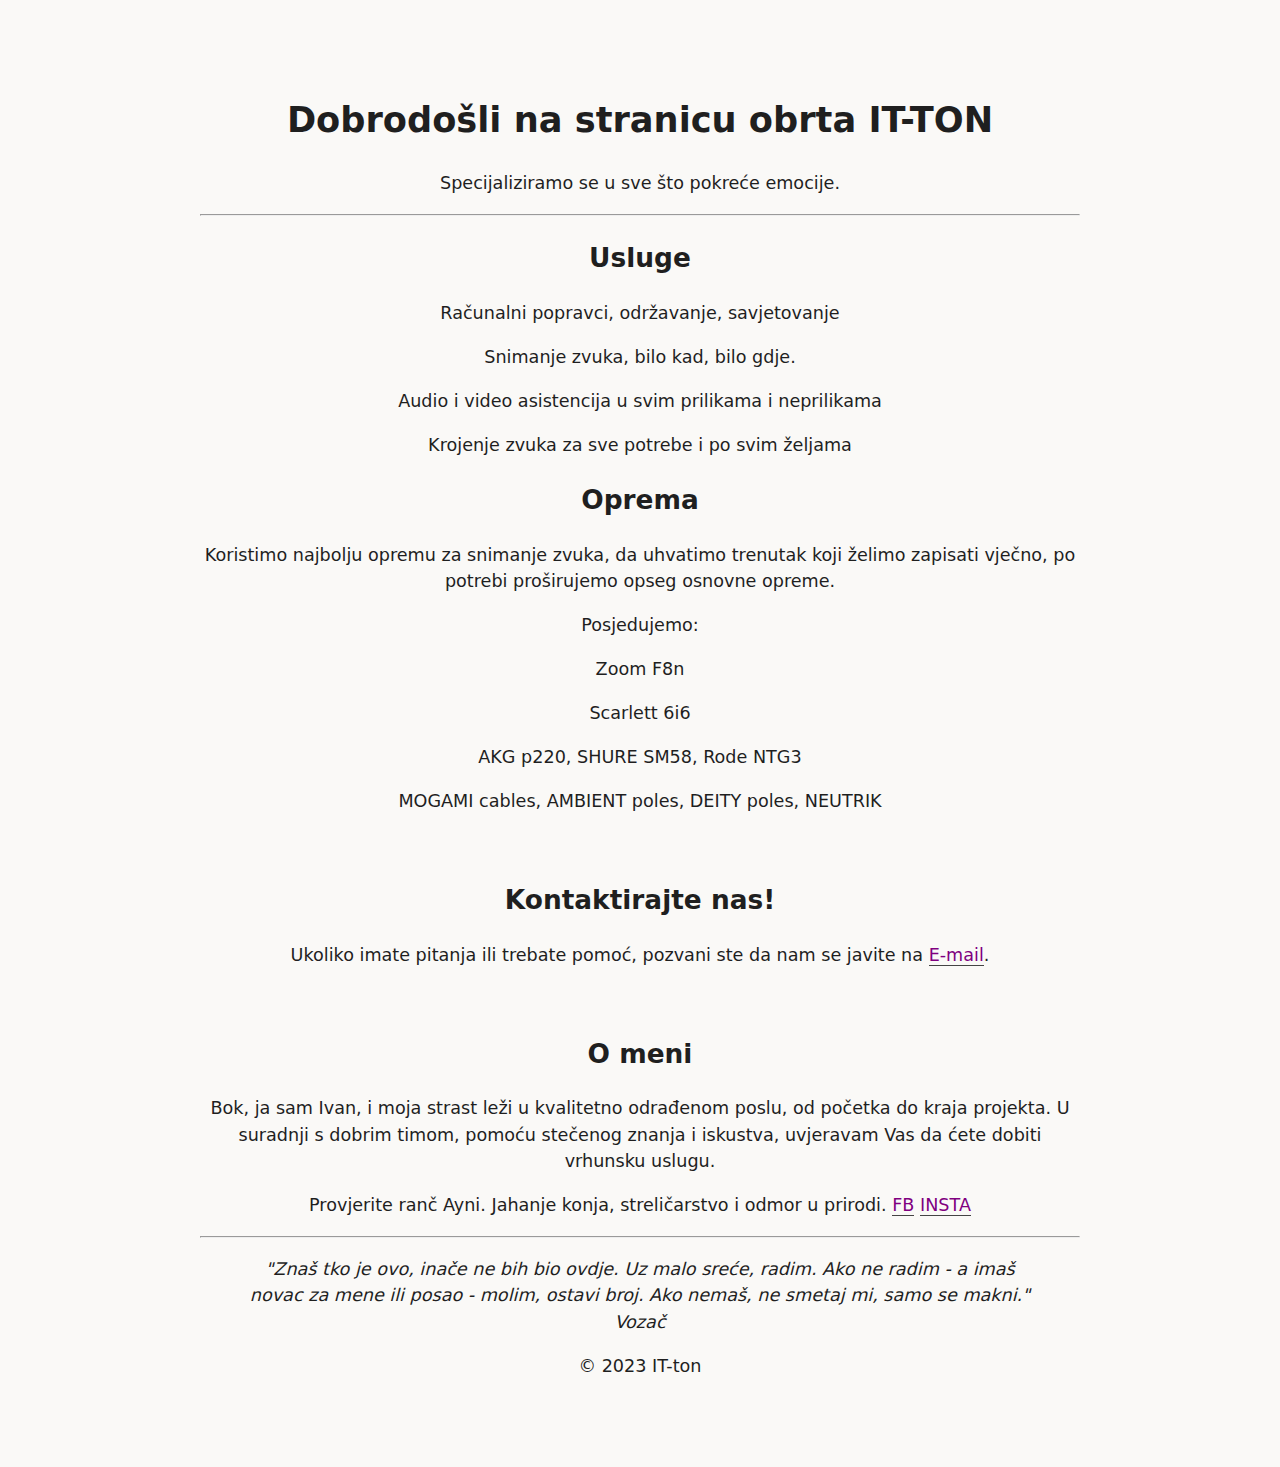
<file: index.html>
<!DOCTYPE html>

<html lang="hr">
<head>
	<meta charset="UTF-8">
        <title>IT-TON</title>
        <meta name="author" content="conspirateur">
        <meta name="description" content="Web stranica malog obrta za velike usluge. Uslužno osoblje, s ažurnim znanjem iz područja zvuka/videa i informacijskih tehnologija, savjetovanje, glazbeni, folley, spoken word i ostali zvukovni zapisi">
	<meta name="keywords" content="audio video usluge, IT usluge, usluge informacijsko komunikacijskih tehnologija, obrt, informatičko savjetovanje, savjetovanje računala, izrada zvučnih zapisa, audio recording, snimanje zvuka hr">
	<link rel="Icon" type="image/png" href="./Slike/img 32px.png">
	<meta name="viewport" content="width=device-width, height=device-height, initial-scale=1.0">
        <link rel="stylesheet" href="style.css">
</head>
<body>
  	<h1>Dobrodošli na stranicu obrta IT-TON</h1>
	<p>Specijaliziramo se u sve što pokreće emocije.</p>
	<hr>
	<h2>Usluge</h2>
            <p>Računalni popravci, održavanje, savjetovanje</p>
            <p>Snimanje zvuka, bilo kad, bilo gdje.</p>
            <p>Audio i video asistencija u svim prilikama i neprilikama</p>
	    <p>Krojenje zvuka za sve potrebe i po svim željama</p>
	<h2>Oprema</h2>
	<p>Koristimo najbolju opremu za snimanje zvuka, da uhvatimo trenutak koji želimo zapisati vječno, po potrebi proširujemo opseg osnovne opreme.</p>
	<p>Posjedujemo:</p>
            <p>Zoom F8n</p>
	    <p>Scarlett 6i6</p>
            <p>AKG p220, SHURE SM58, Rode NTG3</p>
            <p>MOGAMI cables, AMBIENT poles, DEITY poles, NEUTRIK</p>
	<br>
	<h2>Kontaktirajte nas!</h2>
        <p>Ukoliko imate pitanja ili trebate pomoć, pozvani ste da nam se javite na <a href="mailto:tisljaric.ivan@outlook.com">E-mail</a>.</p>
	<br>
	<h2>O meni</h2>
        <p>Bok, ja sam Ivan, i moja strast leži u kvalitetno odrađenom poslu, od početka do kraja projekta. U suradnji s dobrim timom, pomoću stečenog znanja i iskustva, uvjeravam Vas da ćete dobiti vrhunsku uslugu.</p>
	<p>Provjerite ranč Ayni. Jahanje konja, streličarstvo i odmor u prirodi. <a href="https://www.facebook.com/people/Ranch-Ayni/100090817373601/">FB</a> <a href="https://www.instagram.com/RanchAyni/">INSTA</a></p>
	    <hr>
<footer>
        <blockquote>"Znaš tko je ovo, inače ne bih bio ovdje. Uz malo sreće, radim. Ako ne radim - a imaš novac za mene ili posao - molim, ostavi broj. Ako nemaš, ne smetaj mi, samo se makni." Vozač</blockquote>
	<p>&copy; 2023 IT-ton</p>
</footer>

</body>
</html>
</file>
<file: style.css>
body {
    margin: 0 auto;
    background: #faf9f7;
/*system-ui mjenja prijašnji -apple-system, BlinkMacSystemFont (https://css-tricks.com/snippets/css/system-font-stack/)*/
    font-family: system-ui, "Segoe UI", Roboto, Arial, Helvetica, sans-serif;
    color: #1f1f1f;
    text-align: center;
    font-size: 1.1em;
    line-height: 1.5;
    max-width: 50em;
    padding: 4em 1em;
}
h1 {
    cursor:default;
}
h2 {
    cursor:default;
}
p {
    cursor:default;
}
blockquote {
    font-style: italic;
    cursor:default;
}
a {
    border-bottom: 1px solid #444444;
    color: #800080;
    text-decoration: none;
}
a:hover {
    border-bottom: 0;
}

/*automatski mjenja temu u tamnu ako uredaj ima ukljucen dark mode*/
@media (prefers-color-scheme: dark) {
body {
    color: #FBFBFB;
    background: #292929;
}
a {
    border-bottom: 1px solid #999999;
    color: #cd00cd;
}
}
</file>
